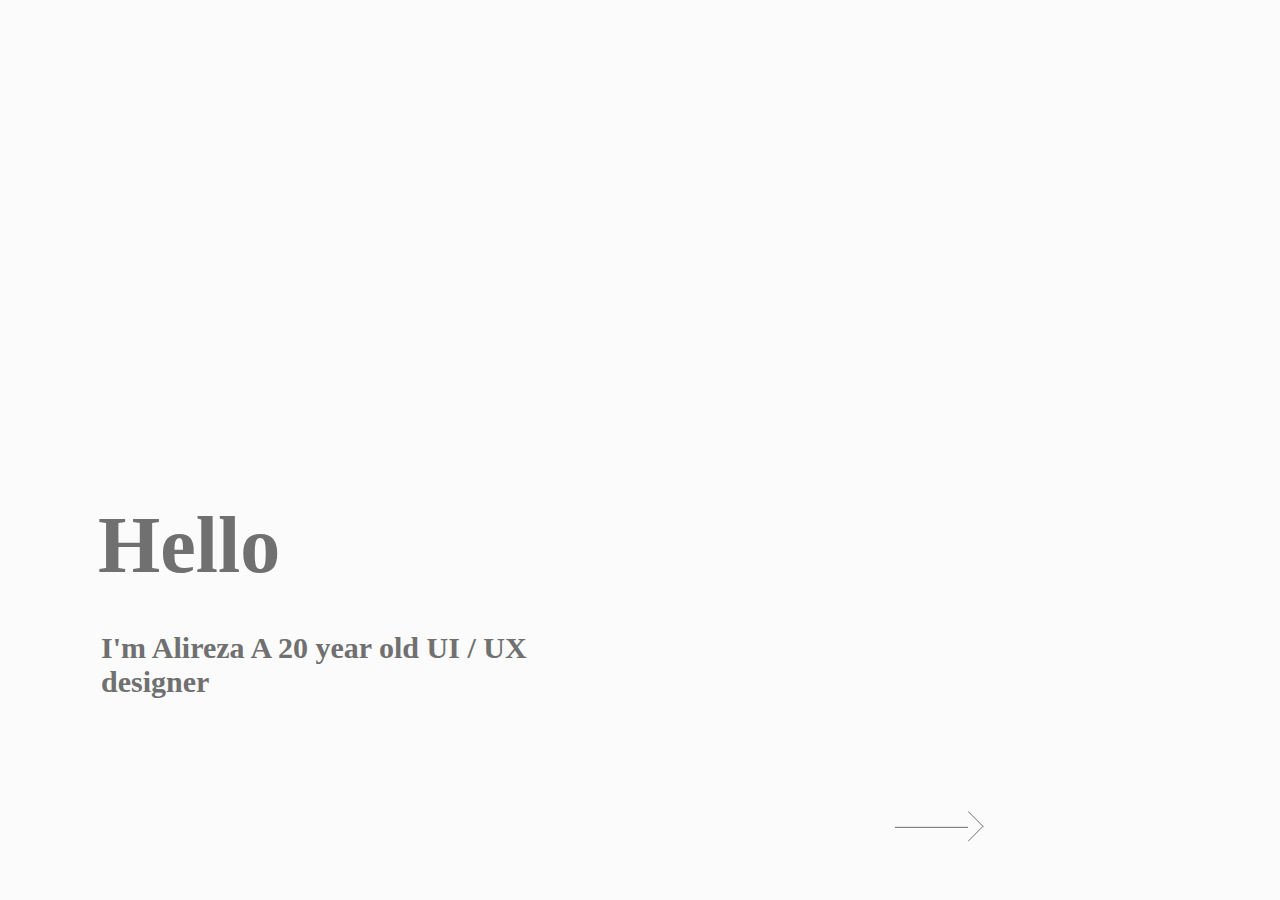
<file: index.html>
<html>
<head>
      <link rel="icon" type="image/png" href="images/Logo.png"/>
</head>
<title>
    iamalireza
  </title>
  
  <body>
      
    <h1> Hello </h1>
        <h3> I'm Alireza
A 20 year old UI / UX designer</h3>
         <a href="mainpage.html"> <img src="images/arow.png"> </a>
  </body>
         
        
  <style>
  body { 
         background-color:#FBFBFB;
         color:#707070;
         text-align:left;
         <a href="mainepage.html" > <img src="images/arow.png"/> </a>
    }
    h3{
        text-align:left ;
         padding: 10px;
            width:   450px;
                height:  100px;
            margin:30px 5px 1px 83px;
            font-size:30px 
    }

    h1{
        margin:500px 5px 1px 90px;
        font-size:80px
    }
      
    img{
                display: block;
                margin-left: 850px;
                margin-right: 400px;
                margin-top: 70px;                  
      }
  </style>
  
  
</html>
</file>
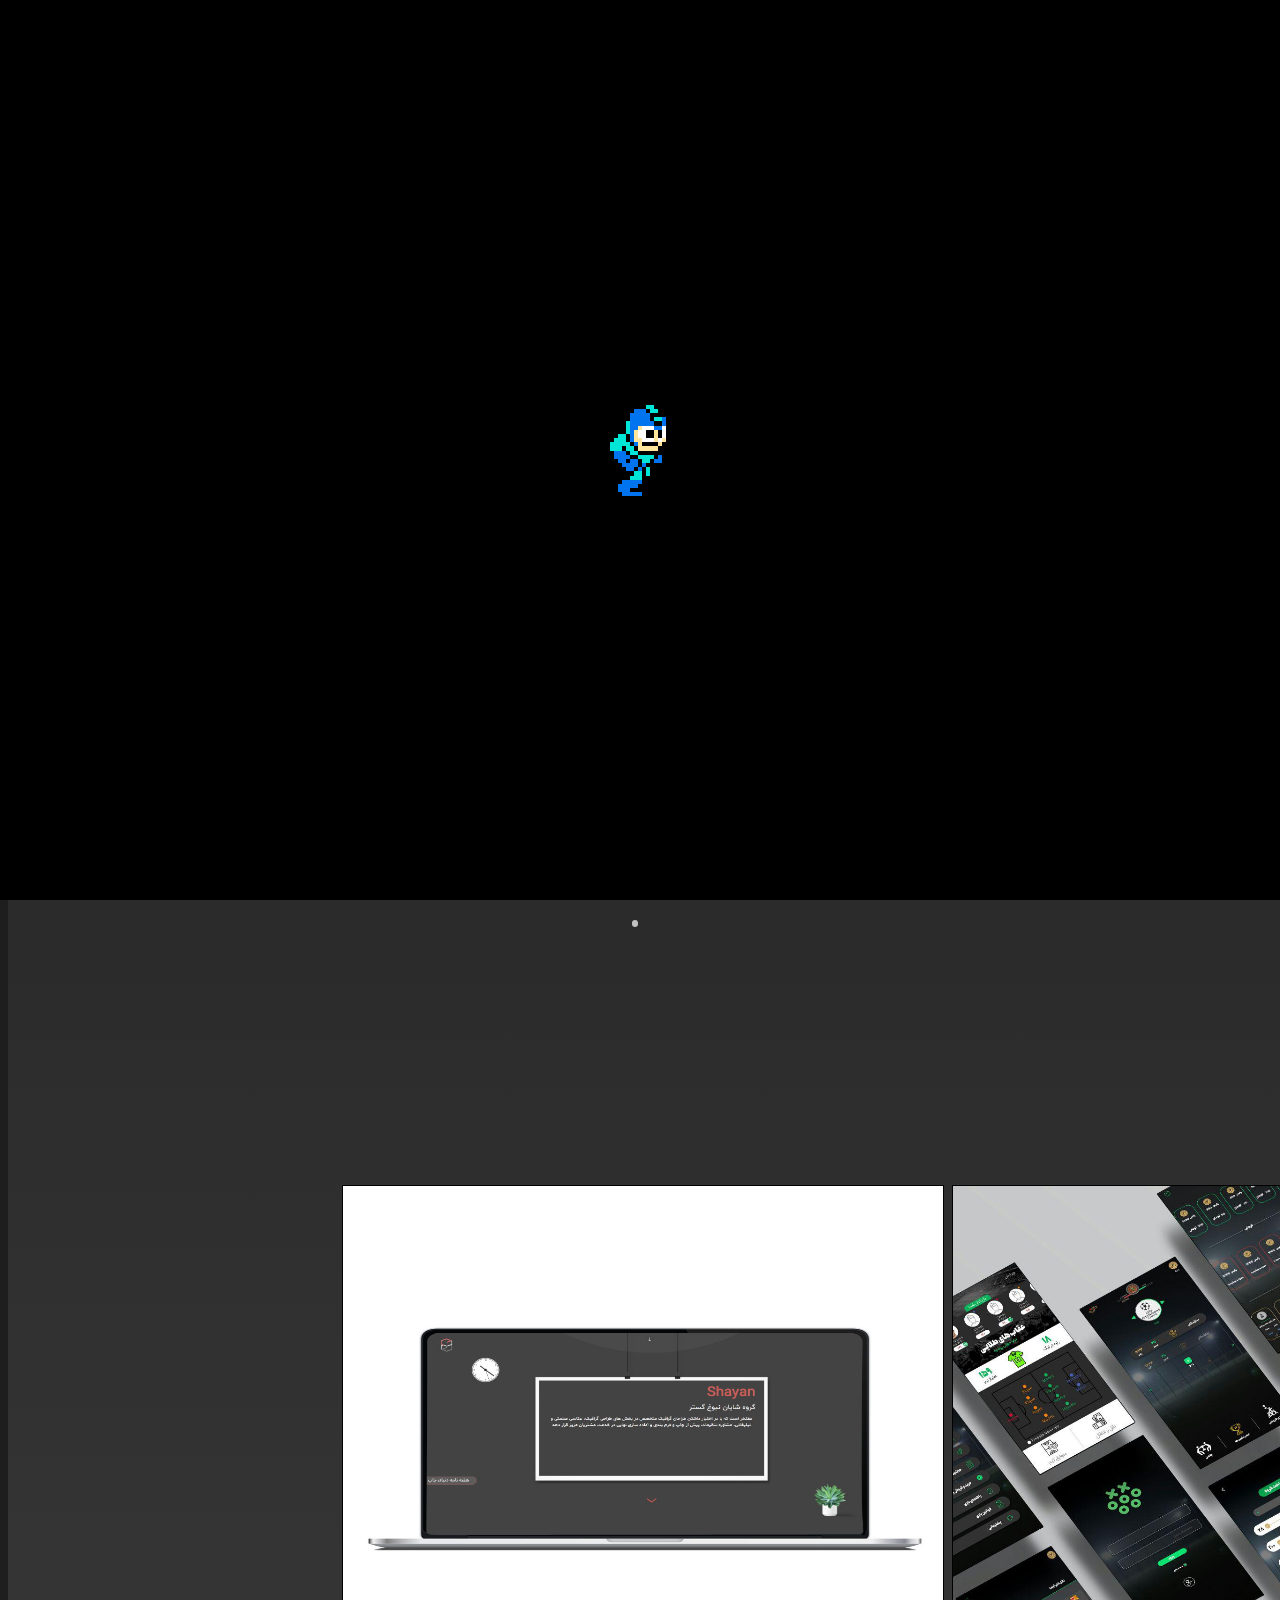
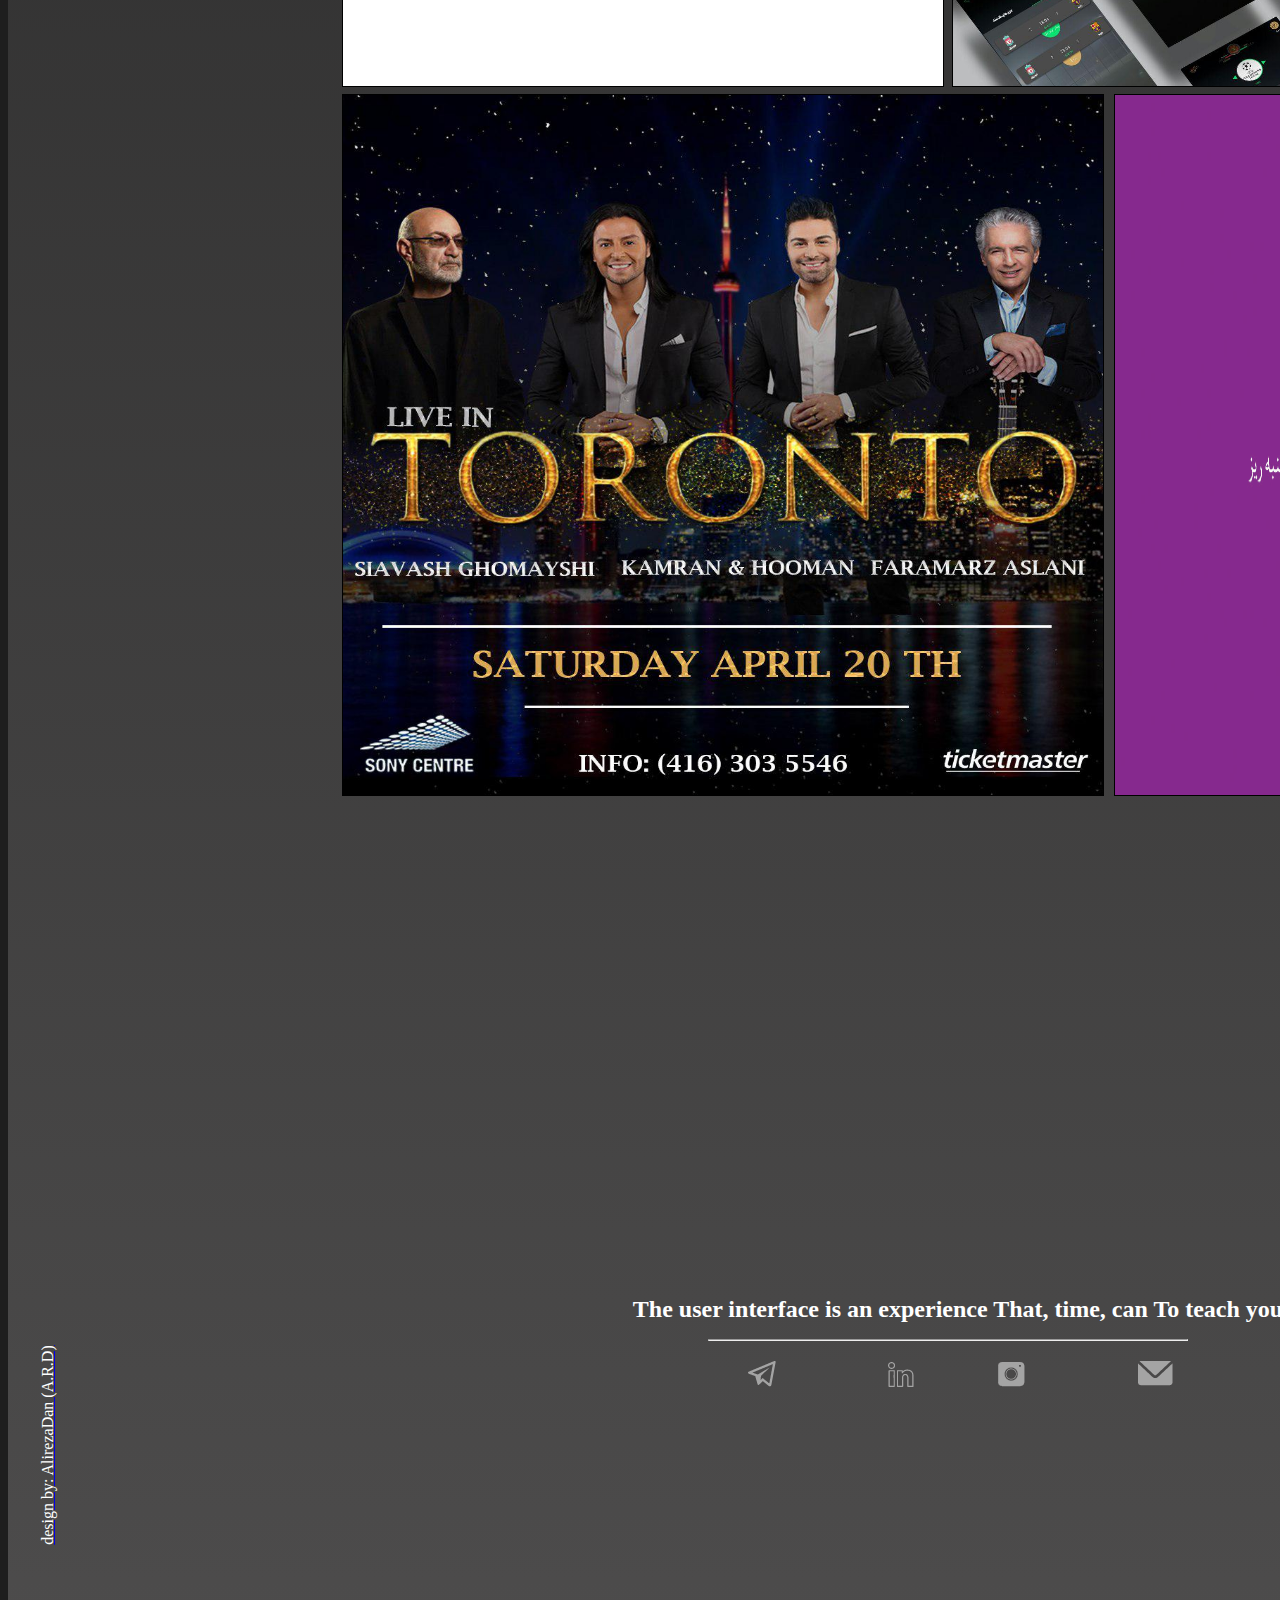
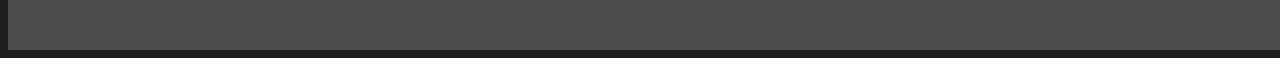
<file: mainpage.html>
<html>
<head>
      <link rel="stylesheet" type="text/css" href="css/css style.css"/>
      <meta name="viewport" content="width=device-width, initial-scale=1.0"
      <link rel="icon" type="image/png" href="images/Logo.png"/>
</head>

<title>
       iamalireza
</title>

<body>

      <div class="gradient"</div>
      <div class="loader">    
      <img src="images/o.gif" alt="Loading..."/>

</div>

      <a href="#" class="scroll"></a>
      <a href="index.html"> <img id=Mlogo src="images/Mlogo.svg"> </a>   
 
<script type="text/javascript">
         window.addEventListener("load",function () {
           const loader= document.querySelector(".loader");
           loader.className += " hidden"; //class "loader hidden"
            
 });
        
</script> 
                      
</body>         
        
        <img id=work src="images/work.svg">
        <h1 id="text1">UI/UX design for shayan group</h1>
        <h1 id="text2">UI/UX design for game arrangers</h1>
        <h1 id="text3">poster design for managers MR: Faramarz Aslani</h1>
        <h1 id="text4">test test test</h1>
        <img src="images/shayan.jpg" class="imge" />
        <img src="images/arrangers.jpg" class="imge" />
        <img id="Pest3" src="images/Torento.jpg" class="imge" />
        <img id="Pest4" src="images/Test2.jpg" class="imge" />

        <h2> The user interface is an experience That, time, can To teach you</h2>
         <hr>
         <a href="https://t.me/Onlyy_god"><img id=Telegram src="images/Telegram.png">
         <a href="https://linkedin.com/in/alireza-daneshvar-900046168/"><img id=linkedin src="images/linkedin.png">
         <a href="https://www.instagram.com/alireza.dan78/"><img id=instagram src="images/instagram.png">
         <a href="https://mail.google.com/mail/u/0/#inbox?compose=GTvVlcSGLPkQWQHzzNjKRdZdjCjWtwCQRrwSjczlHnTTVLdJrlPzHsvNqwRLMfKsCjVhZPCCjkmxB"><img id=gmail src="images/gmail.png">
         <a href="https://alirezadan.github.io/web/"><p> design by: AlirezaDan (A.R.D)</p>
   
  
</html>
</file>
<file: css/css style.css>
div {
  width:1880px;
  height: 3220px;
  background-color: red;
  background-image:
    linear-gradient(
      to top, 
      #4D4C4C, #1E1E1E
    );
}
    .loader{
          position: fixed;
          z-index:99;
          top:0;
          left:0;
          width:100%;
          height:100%;
          background:black;
          display:flex;
          justify-content: center;
          align-items: center;
                    
}

 .loader > img {
                width: 100px;
                
 }
  .loader.hidden {
                  animation: fadeOut 4s;
                  animation-fill-mode:forwards;
                  
}


  @keyframes fadeOut {

                100%{
                   opacity:0;
                   visibility:hidden;

   }
} 


      
  before {
	box-sizing: border-box
}

                       .scroll{background:#232323; border-radius:100px; width:20px; height: 50px; position: absolute; bottom: 30px; left:50%; margin:0 0 0 -15px; display: block; box-shadow:3px 3px 5px rgba(30,10,10,100.2);}
                       .scroll:after{background:#c1c1c1; border-radius: 300px; width:6px; height: 7px; position: absolute; top: 100px; left:50%; margin:0 0 0 -3px; display: block; content:" "; -webkit-animation: wiggle 0.5s linear 0s infinite alternate; -moz-animation: wiggle 0.5s linear 0s infinite alternate; -o-animation: wiggle 0.5s linear 0s infinite alternate; animation: wiggle 0.5s linear 0s infinite alternate;}

                        @-webkit-keyframes wiggle {from { top: 10px; } to { top: 14px; }}
                        @-moz-keyframes wiggle {from { top: 10px; } to { top: 14px; }}
                        @-o-keyframes wiggle {from { top: 10px; } to { top: 14px; }}
                        @keyframes wiggle {from { top: 30px; } to { top: 36px; }}

  


  body{ 
    background-color:#1E1E1E;
         color:#FFFFFF;
         text-align:center;
          width:800px;
}  
    #work{
          display: block;
          margin-left: 370px;
          margin-right: 600px;
          margin-top: 250px;
          width:1200px;
          
}
   .imge{ 
          width:600px;
        height:500px;
        border:1px solid black;
        border-color:black;        
             margin-top:-100px;
             margin-left:2px;
             margin-right:2px;
             margin-bottom:1px;
         opacity: 1.0;
                     filter: alpha(opacity=100);

}

  .imge:hover {
                  opacity: 0.5;
               filter: alpha(opacity=30); 
}



    #shayan(off){

             width:700px;
        margin-left: 20px;  
        margin-right: 900px;
        margin-top: 100px;  
        margin-bottom: 10px;
        opacity: 1.0;
                     filter: alpha(opacity=100);
}

  #shayan(off):hover {
                  opacity: 0.5;
               filter: alpha(opacity=30); 
               
               
               
}

   #arrangers(off){ 
               width:720px;
               height:690px; 
             margin-top:-700px;
             margin-left:900px;
             margin-right:50px;
             margin-bottom:10px;
             opacity: 1.0;
                     filter: alpha(opacity=100);

}
    #arrangers(off):hover {
                     opacity: 0.5;
               filter: alpha(opacity=30); 
}

   #Mlogo{
          display: block;
          margin-left: 25px;
          margin-right: 1870px;
          margin-top: 30px;
          width:80px;
}
   p{          
          margin-left: -150px;
          margin-right: 1650px;
          margin-top: -30px;
          margin-bottom: 1px;
          transform: rotate(-90deg);
          color:#FFFFFF;
                                
}       
   h2{
          display: block;
          margin-left: 620px;
          margin-right: 600px;
          margin-top: 140px;
          margin-bottom: 10px;
}
    hr{
         display: block;
           margin-top: 1em;
           margin-bottom: 20px;
           margin-left: 700px;
           margin-right: 700px;
           border-style: inset;
           border-width: 1px;
           
}

    #gmail{
          display: block;
          margin-left: 1130px;
          margin-right: 1px;
          margin-top: -106px;
          margin-bottom: 80px;
          opacity: 0.5;
               filter: alpha(opacity=40);

}
    #gmail:hover {
                     opacity: 1.0;
                     filter: alpha(opacity=100); 
}


    #instagram{ 
               display: block;
               margin-left: 990px;
               margin-right: 30px;
               margin-top: -106px;
               margin-bottom:80px;
               opacity: 0.5;
               filter: alpha(opacity=40);
}
   #instagram:hover {
                     opacity: 1.0;
                     filter: alpha(opacity=100); 
}
   

    #linkedin{
              display: block;
               margin-left: 880px;
               margin-right: 30px;
               margin-top: -105px;
               margin-bottom: 80px;
               opacity: 0.5;
               filter: alpha(opacity=40); 
}
    #linkedin:hover {
                     opacity: 1.0;
                     filter: alpha(opacity=100); 
}


    #Telegram {   
              display: block;            
               margin-left: 740px;
               margin-right: 30px;
               margin-top: 1px;
               margin-bottom: 80px;              
               opacity: 0.5;
               filter: alpha(opacity=40);               
}

      #telegram:hover {
                     fill:gold;
                     opacity: 1.0;
                     filter: alpha(opacity=100); 
}
 #text1{
      margin-left: 20px;  
        margin-right: 600px;
        margin-top: 1000px;  
        margin-bottom: -1030px;
        color:gold;
}

 #text2{
        margin-left: -180px;  
        margin-right: -740px;
        margin-top: 1000px;  
        margin-bottom: -780px;
        color:gold;  
}

 #text3{
          margin-left: 134px;  
        margin-right: 600px;
        margin-top: 1400px;  
        margin-bottom: -1030px;
        color:gold;

}
  #text4{
           margin-left: 793px;  
           margin-right: 1px;
           margin-top: 1000px;  
        margin-bottom: -1030px;
        color:gold;
}

 
 
 #Pest4{
         display: block;
         width:438px;
         height:700px;
         margin-top: -703px;
         margin-right:80px;
         margin-left: 1106px; 
         margin-bottom: 500px;        
}

 #Pest3{
          display: block;
          width:760px;
         height:700px;
         margin-top: 2px;
         margin-right:120px;
         margin-left: 334px; 
}
</file>
